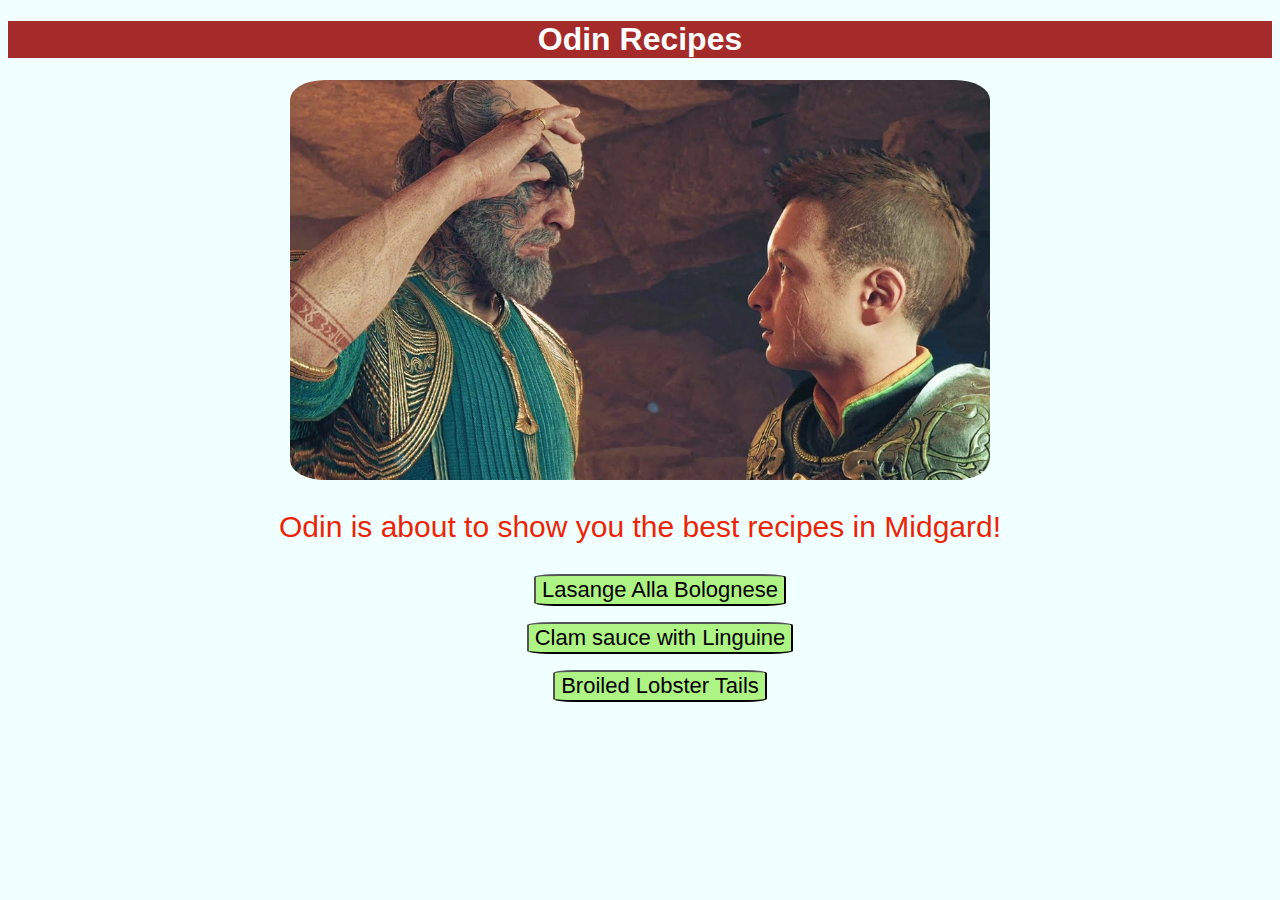
<file: index.html>
<!DOCTYPE html>
<html lang="en">
    <head>
        <meta charset="UTF-8">
        <title>Recipes</title>
        <link rel="stylesheet" href="style.css">
    </head>
    <body>
        <h1 class="Title">Odin Recipes</h1>
        <p><img id="odin" src="./odin.jpg"></p>
        <p class="Title subtitle">Odin is about to show you the best recipes in Midgard!</p>
        <ul>
            <li><button class="button"><a href="./recipes/lasagna/lasagna.html">Lasange Alla Bolognese</a></button></li>
            <p> </p>
            <li><button class="button"><a href="./recipes/linguine/linguine.html">Clam sauce with Linguine</a></button></li>
            <p> </p>
            <li><button class="button"><a href="./recipes/lobster/lobster.html">Broiled Lobster Tails</a></button></li>
        </ul>
    </body>
</html>
</file>
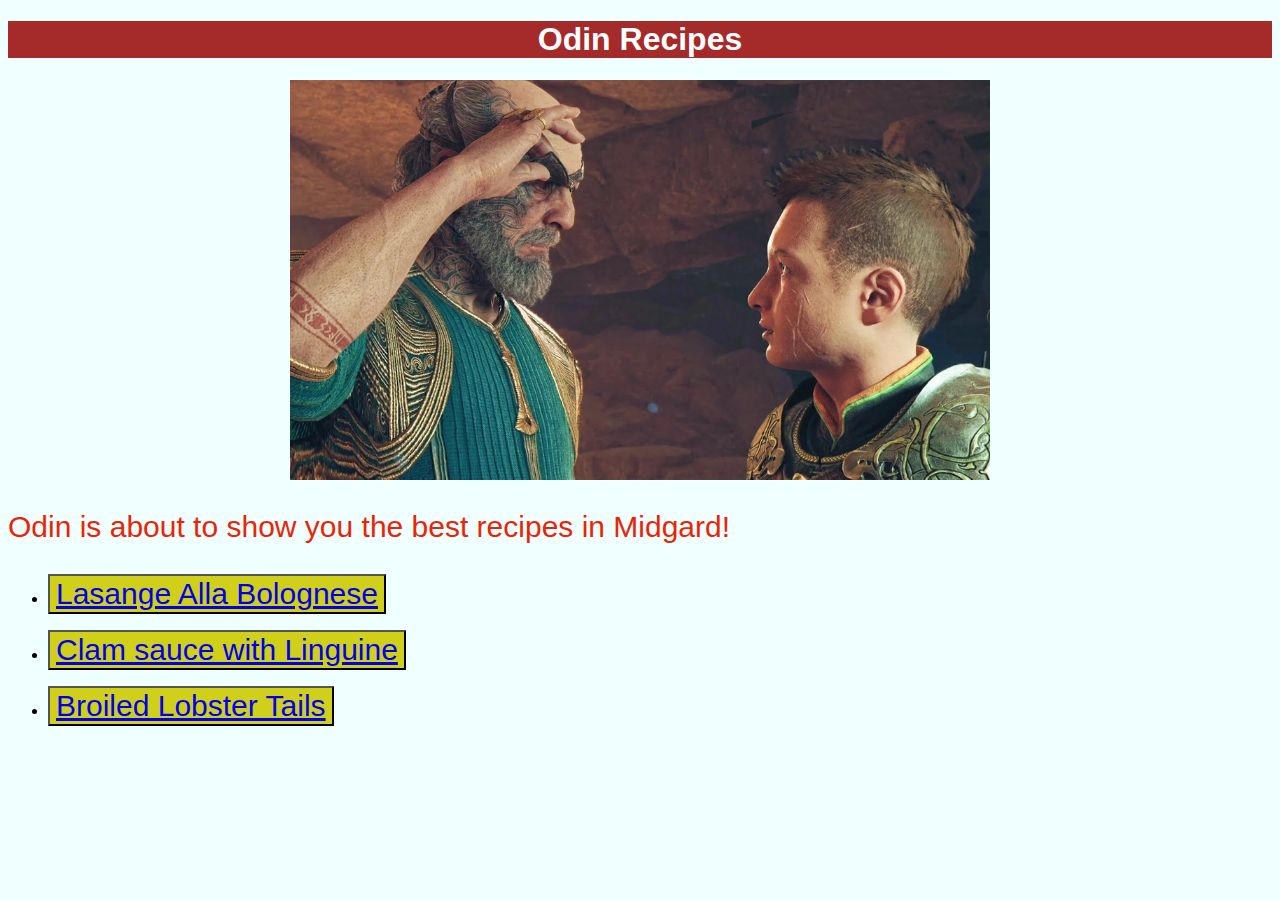
<file: recipes/index.html>
<!DOCTYPE html>
<html lang="en">
    <head>
        <meta charset="UTF-8">
        <title>Recipes</title>
        <link rel="stylesheet" href="./style.css">
    </head>
    <body>
        <div class="Title"><h1>Odin Recipes</h1></div>
        <p><img id="odin" src="./images/odin.jpg"></p>
        <p class="Title subtitle">Odin is about to show you the best recipes in Midgard!</p>
        <ul>
            <li><button class="button"><a href="./lasagna/lasagna.html">Lasange Alla Bolognese</a></button></li>
            <p> </p>
            <li><button class="button"><a href="./linguine/linguine.html">Clam sauce with Linguine</a></button></li>
            <p> </p>
            <li><button class="button"><a href="./lobster/lobster.html">Broiled Lobster Tails</a></button></li>
        </ul>
    </body>
</html>
</file>
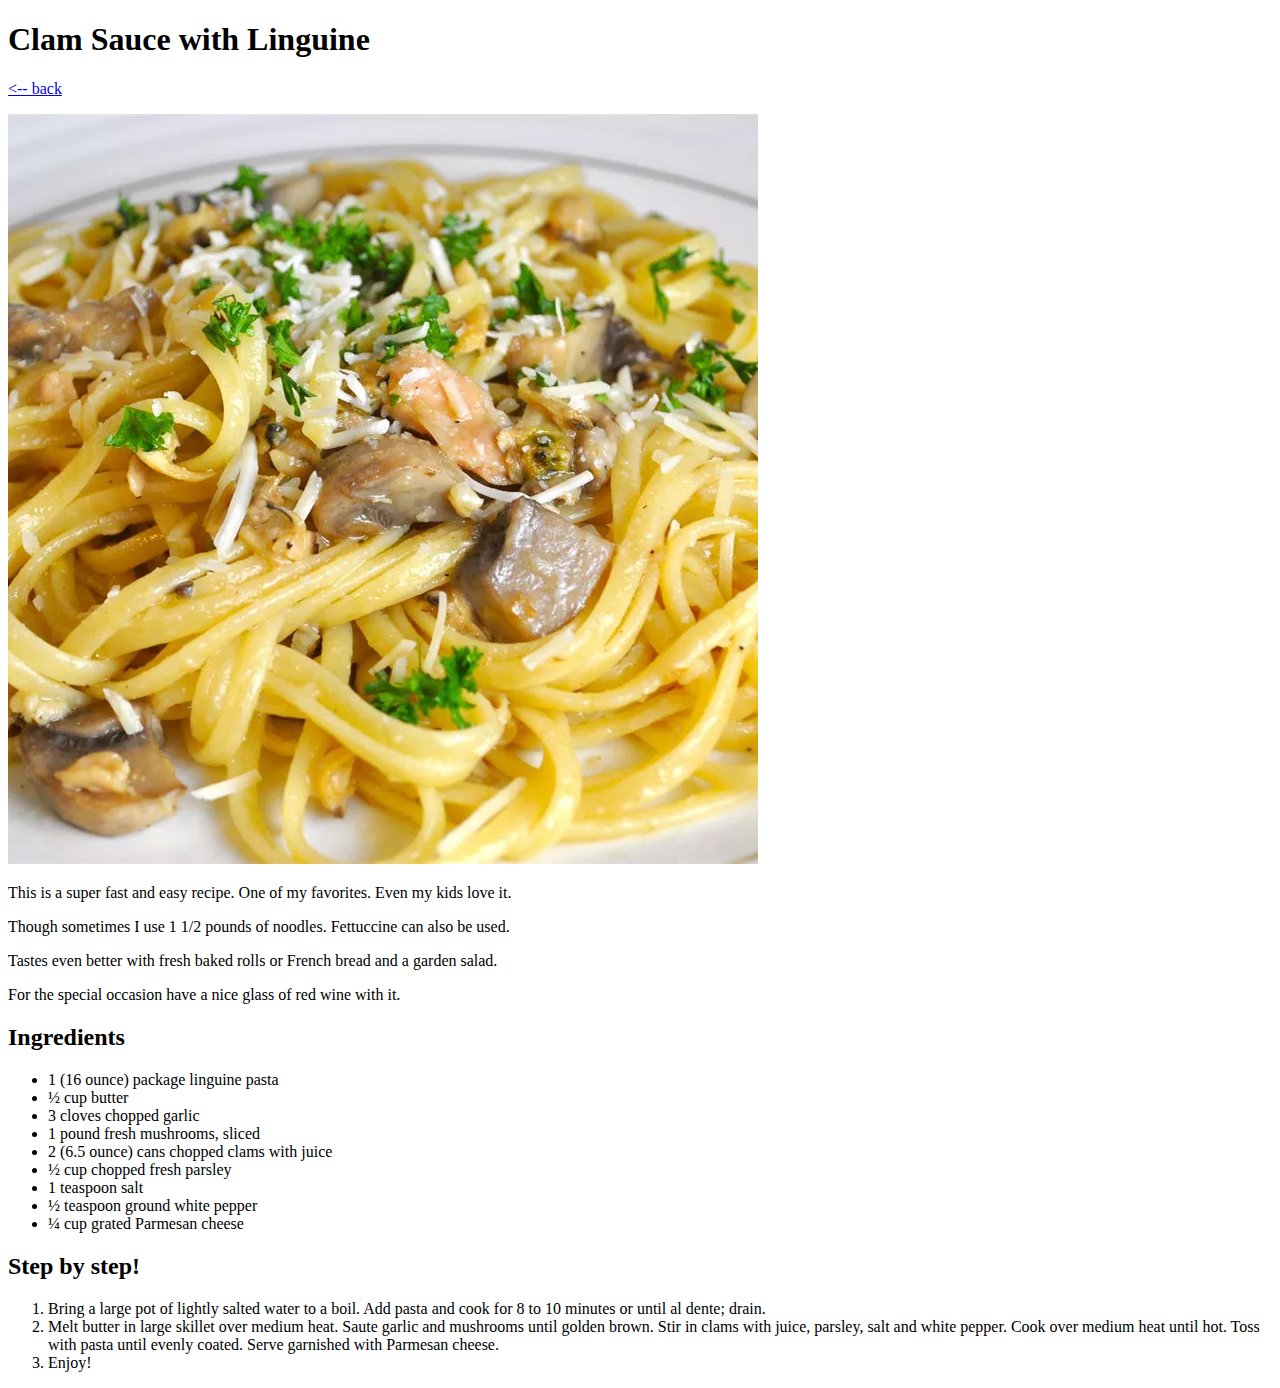
<file: recipes/linguine.html>
<!DOCTYPE html>
<html lang="en">
    <head>
        <meta charset="UTF-8">
        <title>Linguine</title>
    </head>
    
    <body>
        <h1>Clam Sauce with Linguine</h1>
        <p><a href="../index.html"><-- back</a></p>
        <img src="../images/linguine.jpg" alt="Linquine">
        <p>This is a super fast and easy recipe. One of my favorites. Even my kids love it.</p> 
        <p>Though sometimes I use 1 1/2 pounds of noodles. Fettuccine can also be used.</p>
        <p>Tastes even better with fresh baked rolls or French bread and a garden salad.</p>
        <p>For the special occasion have a nice glass of red wine with it.</p>

        <h2>Ingredients</h2>

        <ul>
            <li>1 (16 ounce) package linguine pasta</li>
            <li>½ cup butter</li>
            <li>3 cloves chopped garlic</li>
            <li>1 pound fresh mushrooms, sliced</li>
            <li>2 (6.5 ounce) cans chopped clams with juice</li>
            <li>½ cup chopped fresh parsley</li>
            <li>1 teaspoon salt</li>
            <li>½ teaspoon ground white pepper</li>
            <li>¼ cup grated Parmesan cheese</li>
        </ul>
        <h2>Step by step!</h2>
        <ol>
            <li>Bring a large pot of lightly salted water to a boil. 
                Add pasta and cook for 8 to 10 minutes or until al dente; drain.</li>
            <li>Melt butter in large skillet over medium heat. Saute garlic and mushrooms until golden brown. 
                Stir in clams with juice, parsley, salt and white pepper. Cook over medium heat until hot. 
                Toss with pasta until evenly coated. Serve garnished with Parmesan cheese.</li>
            <li>Enjoy!</li>
        </ol>
    </body>
</html>
</file>
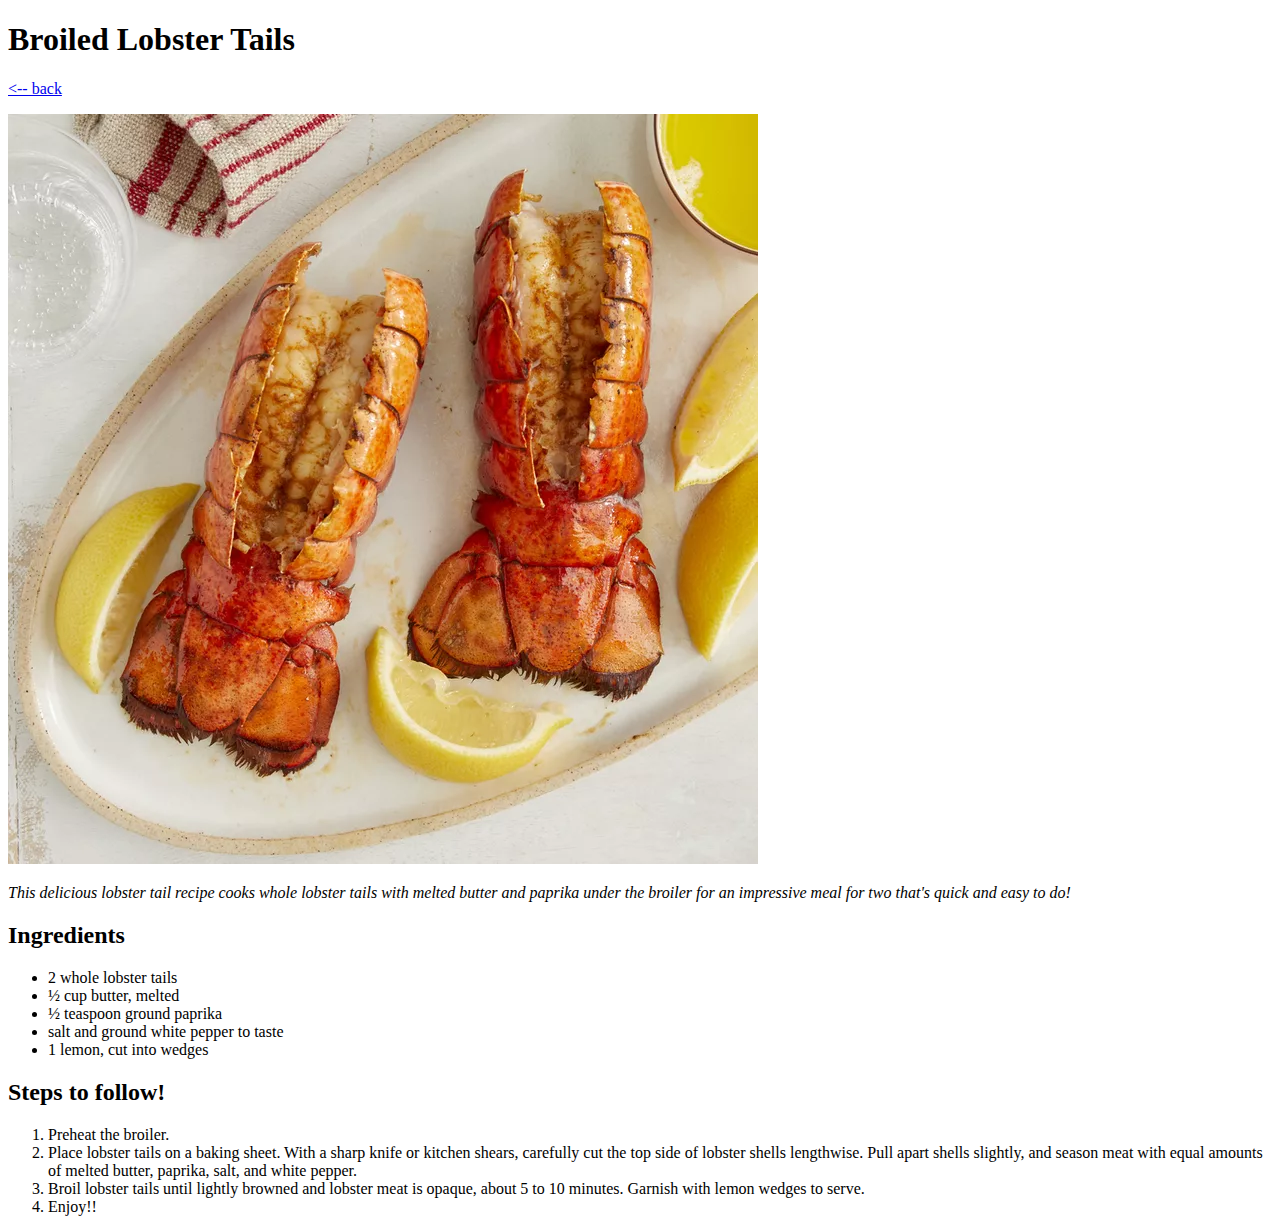
<file: recipes/lobster.html>
<!DOCTYPE html>
<html lang="en">
    <head>
        <meta charset="UTF-8">
        <title>Lobster</title>
    </head>
    <body>
        <h1>Broiled Lobster Tails</h1>
        <p><a href="../index.html"><-- back</a></p>
        <p><img src="../images/lobster.jpg" alt="Lobster image"></p>

        <p><em>This delicious lobster tail recipe cooks whole lobster tails with melted butter and paprika under the broiler 
            for an impressive meal for two that's quick and easy to do!</em></p>

        <h2>Ingredients</h2>

        <ul>
            <li>2 whole lobster tails</li>
            <li>½ cup butter, melted</li>
            <li>½ teaspoon ground paprika</li>
            <li>salt and ground white pepper to taste</li>
            <li>1 lemon, cut into wedges</li>
        </ul>

        <h2>Steps to follow!</h2>

        <ol>
            <li>Preheat the broiler.</li>
            <li>Place lobster tails on a baking sheet. With a sharp knife or kitchen shears, carefully cut the top side of lobster shells lengthwise. 
                Pull apart shells slightly, and season meat with equal amounts of melted butter, paprika, salt, and white pepper.</li>
            <li>Broil lobster tails until lightly browned and lobster meat is opaque, about 5 to 10 minutes. Garnish with lemon wedges to serve.</li>
            <li>Enjoy!!</li>
        </ol>
    </body>
</html>
</file>
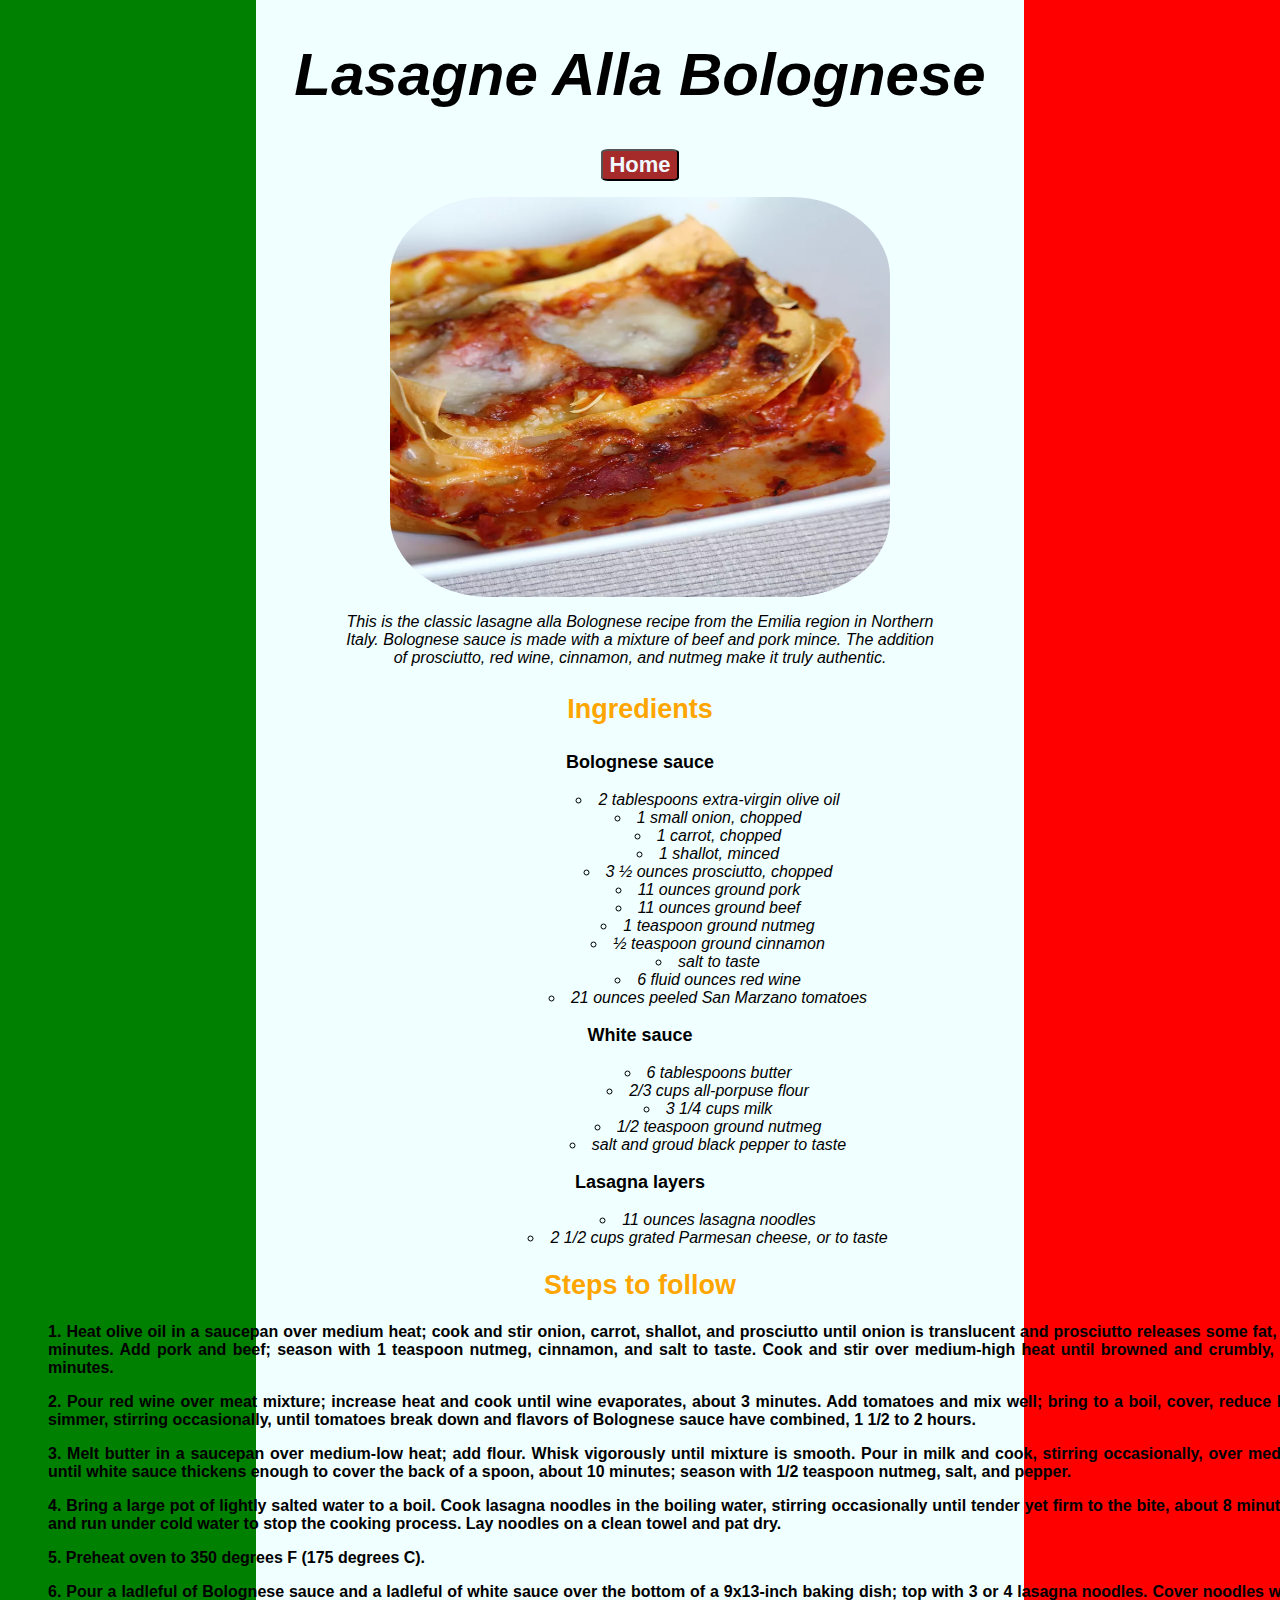
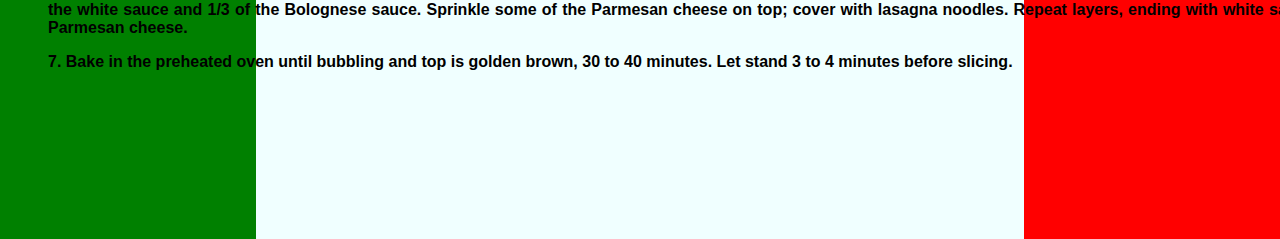
<file: recipes/lasagna/lasagna.html>
<!DOCTYPE html>
<html lang="en">
    <head>
        <meta charset="UTF-8">
        <title>recipe</title>
        <link rel="stylesheet" href="./style.css">
    </head>

    <body>
        <div class="title"><h1>Lasagne Alla Bolognese</h1></div>
        <p><button class="button"><a href="./../../index.html" id="text">Home</a></button></p>
        <p><img src="../images/lasagne.jpg" alt="Lasagna" class="image"></p>
        <p class="texto">This is the classic lasagne alla Bolognese recipe from the Emilia region in Northern Italy. 
             Bolognese sauce is made with a mixture of beef and pork mince. The addition of prosciutto, red wine, cinnamon, and nutmeg make it truly authentic.</p>

        <p class="subtitle1">Ingredients</p>

        <p class="sauce">Bolognese sauce</p>

        <ul>
            <li>2 tablespoons extra-virgin olive oil</li>
            <li>1 small onion, chopped</li>
            <li>1 carrot, chopped</li>
            <li>1 shallot, minced</li>
            <li>3 ½ ounces prosciutto, chopped</li>
            <li>11 ounces ground pork</li>
            <li>11 ounces ground beef</li> 
            <li>1 teaspoon ground nutmeg</li>
            <li>½ teaspoon ground cinnamon</li>
            <li>salt to taste</li>    
            <li>6 fluid ounces red wine</li>
            <li>21 ounces peeled San Marzano tomatoes</li>
        </ul>

        <p class="sauce">White sauce</p>

        <ul>
            <li>6 tablespoons butter</li>
            <li>2/3 cups all-porpuse flour</li>
            <li>3 1/4 cups milk</li>
            <li>1/2 teaspoon ground nutmeg</li>
            <li>salt and groud black pepper to taste</li>
        </ul>

        <p class="sauce">Lasagna layers</p>

        <ul>
            <li>11 ounces lasagna noodles</li>
            <li>2 1/2 cups grated Parmesan cheese, or to taste</li>
        </ul>

        <h2 class="subtitle1">Steps to follow</h2>

        <ol>
            <li>Heat olive oil in a saucepan over medium heat; cook and stir onion, carrot, shallot, and prosciutto until onion is translucent and prosciutto releases some fat, about 10 minutes. 
                Add pork and beef; season with 1 teaspoon nutmeg, cinnamon, and salt to taste. 
                Cook and stir over medium-high heat until browned and crumbly, about 10 minutes.</li>
                <p></p>
            <li>Pour red wine over meat mixture; increase heat and cook until wine evaporates, about 3 minutes. 
                Add tomatoes and mix well; bring to a boil, cover, reduce heat, and simmer, stirring occasionally, until tomatoes break down and flavors of Bolognese sauce have combined, 1 1/2 to 2 hours.</li>
                <p></p>
            <li>Melt butter in a saucepan over medium-low heat; add flour. Whisk vigorously until mixture is smooth. 
                Pour in milk and cook, stirring occasionally, over medium heat until white sauce thickens enough to cover the back of a spoon, about 10 minutes; season with 1/2 teaspoon nutmeg, salt, and pepper.</li>
                <p></p>
            <li>Bring a large pot of lightly salted water to a boil. Cook lasagna noodles in the boiling water, stirring occasionally until tender yet firm to the bite, about 8 minutes. Drain and run under cold water to stop the cooking process. Lay noodles on a clean towel and pat dry.</li>
                <p></p>
            <li>Preheat oven to 350 degrees F (175 degrees C).</li>
                <p></p>
            <li>Pour a ladleful of Bolognese sauce and a ladleful of white sauce over the bottom of a 9x13-inch baking dish; top with 3 or 4 lasagna noodles. 
                Cover noodles with 1/3 of the white sauce and 1/3 of the Bolognese sauce. Sprinkle some of the Parmesan cheese on top; cover with lasagna noodles. Repeat layers, ending with white sauce and Parmesan cheese.</li>
                <p></p>
            <li>Bake in the preheated oven until bubbling and top is golden brown, 30 to 40 minutes. Let stand 3 to 4 minutes before slicing.</li>
        </ol>

    </body>
</html>
</file>
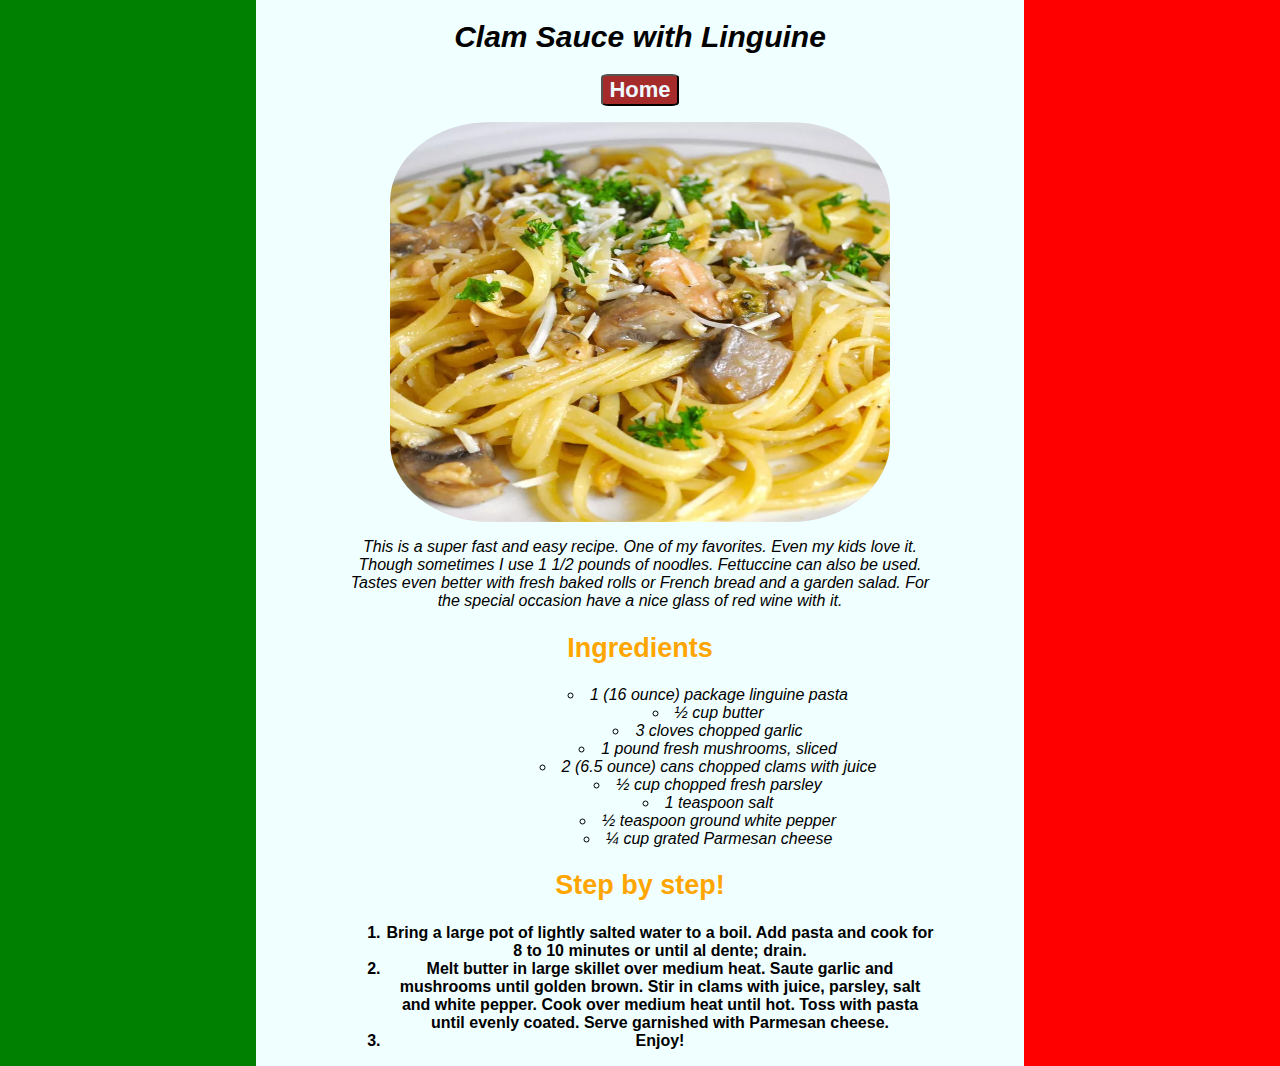
<file: recipes/linguine/linguine.html>
<!DOCTYPE html>
<html lang="en">
    <head>
        <meta charset="UTF-8">
        <title>Linguine</title>
        <link rel="stylesheet" href="./style.css">
    </head>

    <body>
        <h1>Clam Sauce with Linguine</h1>
        <button class="button"><a href="./../../index.html">Home</a></button>
        <p></p>
        <img class="image" src="../images/linguine.jpg" alt="Linquine">
        <p class="undertext">This is a super fast and easy recipe. One of my favorites. Even my kids love it. Though sometimes I use 1 1/2 pounds of noodles. 
            Fettuccine can also be used. Tastes even better with fresh baked rolls or French bread and a garden salad.
            For the special occasion have a nice glass of red wine with it.</p>

        <h2>Ingredients</h2>

        <ul>
            <li>1 (16 ounce) package linguine pasta</li>
            <li>½ cup butter</li>
            <li>3 cloves chopped garlic</li>
            <li>1 pound fresh mushrooms, sliced</li>
            <li>2 (6.5 ounce) cans chopped clams with juice</li>
            <li>½ cup chopped fresh parsley</li>
            <li>1 teaspoon salt</li>
            <li>½ teaspoon ground white pepper</li>
            <li>¼ cup grated Parmesan cheese</li>
        </ul>
        <h2>Step by step!</h2>
        <ol>
            <li>Bring a large pot of lightly salted water to a boil. 
                Add pasta and cook for 8 to 10 minutes or until al dente; drain.</li>
            <li>Melt butter in large skillet over medium heat. Saute garlic and mushrooms until golden brown. 
                Stir in clams with juice, parsley, salt and white pepper. Cook over medium heat until hot. 
                Toss with pasta until evenly coated. Serve garnished with Parmesan cheese.</li>
            <li>Enjoy!</li>
        </ol>
    </body>
</html>
</file>
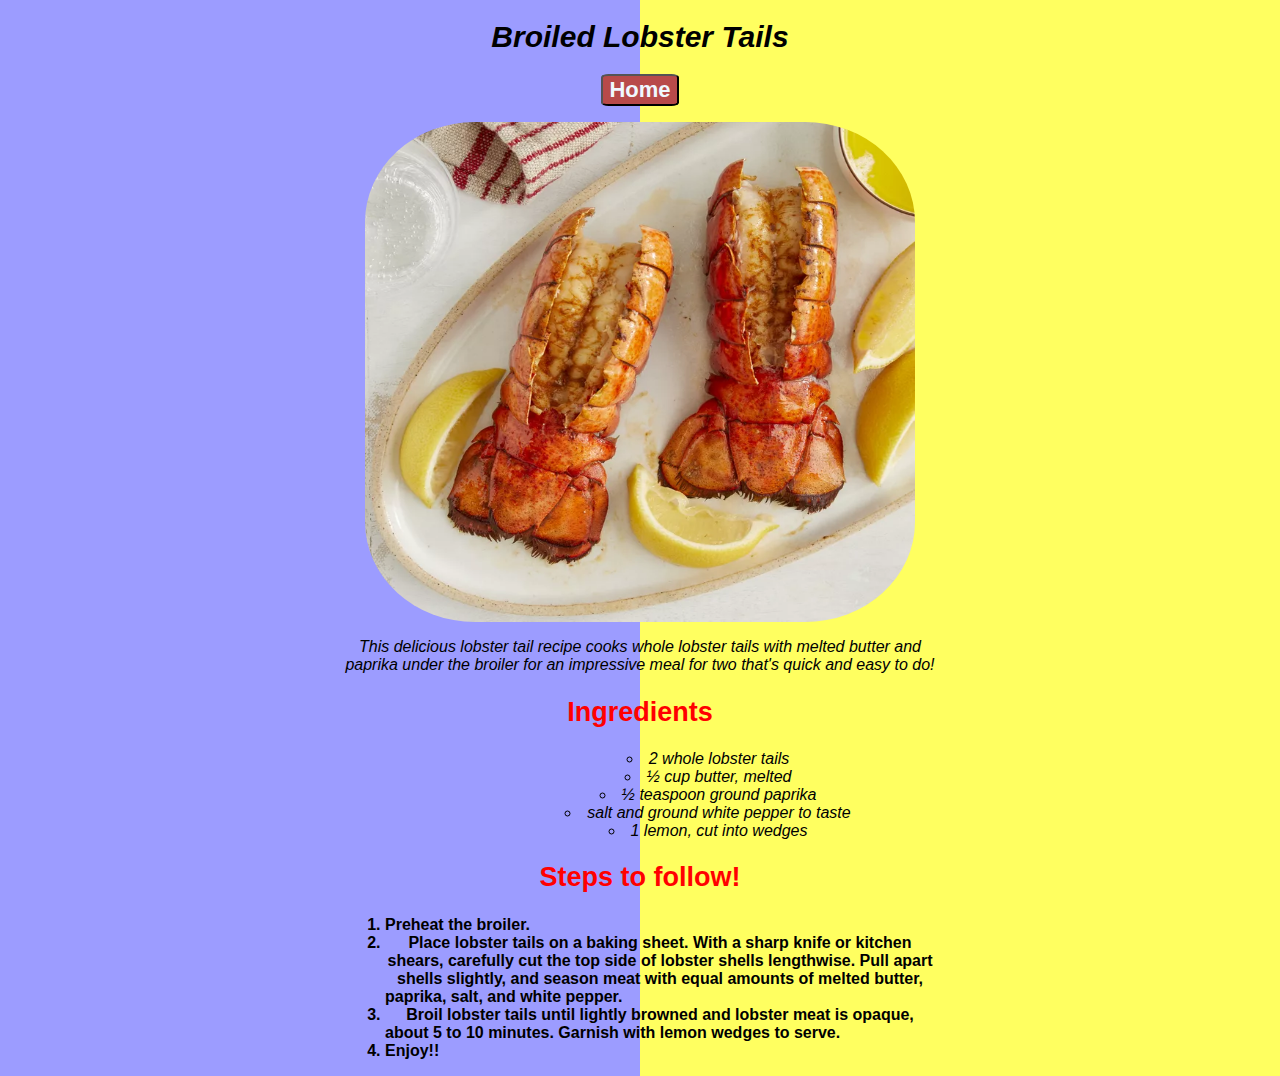
<file: recipes/lobster/lobster.html>
<!DOCTYPE html>
<html lang="en">
    <head>
        <meta charset="UTF-8">
        <title>Lobster</title>
        <link rel="stylesheet" href="./style.css">
    </head>
    <body>
        <h1>Broiled Lobster Tails</h1>
        <button class="button"><a href="./../../index.html">Home</a></button>
        <p><img class="image" src="../images/lobster.jpg" alt="Lobster image"></p>

        <p class="subtitle">This delicious lobster tail recipe cooks whole lobster tails with melted butter and paprika under the broiler 
            for an impressive meal for two that's quick and easy to do!</p>

        <h2>Ingredients</h2>

        <ul>
            <li>2 whole lobster tails</li>
            <li>½ cup butter, melted</li>
            <li>½ teaspoon ground paprika</li>
            <li>salt and ground white pepper to taste</li>
            <li>1 lemon, cut into wedges</li>
        </ul>

        <h2>Steps to follow!</h2>

        <ol>
            <li>Preheat the broiler.</li>
            <li>Place lobster tails on a baking sheet. With a sharp knife or kitchen shears, carefully cut the top side of lobster shells lengthwise. 
                Pull apart shells slightly, and season meat with equal amounts of melted butter, paprika, salt, and white pepper.</li>
            <li>Broil lobster tails until lightly browned and lobster meat is opaque, about 5 to 10 minutes. Garnish with lemon wedges to serve.</li>
            <li>Enjoy!!</li>
        </ol>
    </body>
</html>
</file>
<file: style.css>
body {
    font-family: Verdana, Geneva, Tahoma, sans-serif;
    background-color: azure;
}

.Title {
    background-color: brown;
    color: white;
    text-align: center;
}

.Title.subtitle {
    background-color: azure;
    color: rgb(236, 36, 6);
    font-size: 30px;
    text-align: center;
}

#odin {
    width: 700px;
    height: 400px;
    margin-left: auto;
    margin-right: auto;
    display: block;
    border-radius: 5%;
}

.button {
    background-color: rgb(174, 244, 133);
    font-size: 22px;
    font-weight: 400;
    border-radius: 10%;
}

a {
    color: black;
}

a:link {text-decoration: none;}
a:visited {text-decoration: none;}
a:hover {text-decoration: none;}
a:active {text-decoration: none;}

ul {
    list-style-type: none;
    text-align: center;
}
</file>
<file: recipes/style.css>
body {
    font-family: Verdana, Geneva, Tahoma, sans-serif;
    background-color: azure;
}

.Title {
    background-color: brown;
    color: white;
    text-align: center;
}

.Title.subtitle {
    background-color: azure;
    color: rgb(236, 36, 6);
    font-size: 30px;
    text-align: left;
}

#odin {
    width: 700px;
    height: 400px;
    margin-left: auto;
    margin-right: auto;
    display: block;
}

.button {
    background-color: rgb(208, 208, 26);
    font-size: 30px;
    font-weight: 500;
}
</file>
<file: recipes/lasagna/style.css>
body {
    background-color: azure;
    font-family: Verdana, Geneva, Tahoma, sans-serif;
    background: linear-gradient(to right, green 0%, green 20%, azure 20%, azure 80%, red 80%, red 100%);
}

.title {
    text-align: center;
    font-size: 30px;
    font-style: italic;
}

.button {
    background-color: brown;
    font-size: 22px;
    margin-left: auto;
    margin-right: auto;
    display: block;
    border-radius: 10%;
}

a:link {text-decoration: none;}
a:visited {text-decoration: none;}
a:hover {text-decoration: none;}
a:active {text-decoration: none;}

#text {
    color:aliceblue;
    font-weight: bold;
}

.image {
    margin-left: auto;
    margin-right: auto;
    display: block;
    width: 500px;
    height: 400px;
    border-radius: 20%;
}

.texto {
    text-align: center;
    font-style: italic;
    width: 600px;
    display: block;
    margin-left: auto;
    margin-right: auto;
}

.subtitle1 {
    color: orange;
    font-size: 27px;
    font-weight: 600;
    text-align: center;
}

.sauce {
    font-size: 18px;
    font-weight: bold;
    text-align: center;
}

ul {
    font-style: oblique;
    list-style: circle;
    text-align: justify;
    text-align-last: center;
    width: 1320px;
    list-style-position: inside;
}

ol {
    font-weight: bold;
    text-align: justify;
    list-style-position: inside;
    width: 1300px;
    height: 500px;
}
</file>
<file: recipes/linguine/style.css>
body {
    background-color: azure;
    font-family: Verdana, Geneva, Tahoma, sans-serif;
    background: linear-gradient(to right, green 0%, green 20%, azure 20%, azure 80%, red 80%, red 100%);
}

h1 {
    text-align: center;
    font-size: 30px;
    font-style: italic;
}

.button {
    background-color: brown;
    font-size: 22px;
    margin-left: auto;
    margin-right: auto;
    display: block;
    border-radius: 10%;
}

a {
    color:aliceblue;
    font-weight: bold;
}

a:link {text-decoration: none;}
a:visited {text-decoration: none;}
a:hover {text-decoration: none;}
a:active {text-decoration: none;}

.image {
    margin-left: auto;
    margin-right: auto;
    display: block;
    width: 500px;
    height: 400px;
    border-radius: 20%;
}

.undertext {
    text-align: center;
    font-style: italic;
    width: 600px;
    display: block;
    margin-left: auto;
    margin-right: auto;
}

h2 {
    color: orange;
    font-size: 27px;
    font-weight: 600;
    text-align: center;
}

ul {
    font-style: oblique;
    list-style: circle;
    text-align: justify;
    text-align-last: center;
    width: 1320px;
    list-style-position: inside;
}

ol {
    text-align: center;
    width: 550px;
    display: block;
    margin-left: auto;
    margin-right: auto;
    font-weight: bold;
}
</file>
<file: recipes/lobster/style.css>
body {
    background-color: azure;
    font-family: Verdana, Geneva, Tahoma, sans-serif;
    background: linear-gradient(to right, rgba(0, 0, 255, 0.39) 0%, rgba(0, 0, 255, 0.39) 50%, rgba(255, 255, 0, 0.622) 50%, rgba(255, 255, 0, 0.622) 100%);
}

h1 {
    text-align: center;
    font-size: 30px;
    font-style: italic;
}

.button {
    background-color: rgb(184, 74, 74);
    font-size: 22px;
    margin-left: auto;
    margin-right: auto;
    display: block;
    border-radius: 10%;
}

a {
    color:aliceblue;
    font-weight: bold;
}

a:link {text-decoration: none;}
a:visited {text-decoration: none;}
a:hover {text-decoration: none;}
a:active {text-decoration: none;}

.image {
    margin-left: auto;
    margin-right: auto;
    display: block;
    width: 550px;
    height: 500px;
    border-radius: 20%;
}

.subtitle {
    text-align: center;
    font-style: italic;
    width: 600px;
    display: block;
    margin-left: auto;
    margin-right: auto;
}

h2 {
    color: rgb(255, 0, 0);
    font-size: 27px;
    font-weight: 600;
    text-align: center;
}

ul {
    font-style: oblique;
    list-style: circle;
    text-align: justify;
    text-align-last: center;
    width: 1320px;
    list-style-position: inside;
}

ol {
    text-align: center;
    width: 550px;
    display: block;
    margin-left: auto;
    margin-right: auto;
    font-weight: bold;
    text-align-last: left;
    -moz-text-align-last: justify;
}
</file>
